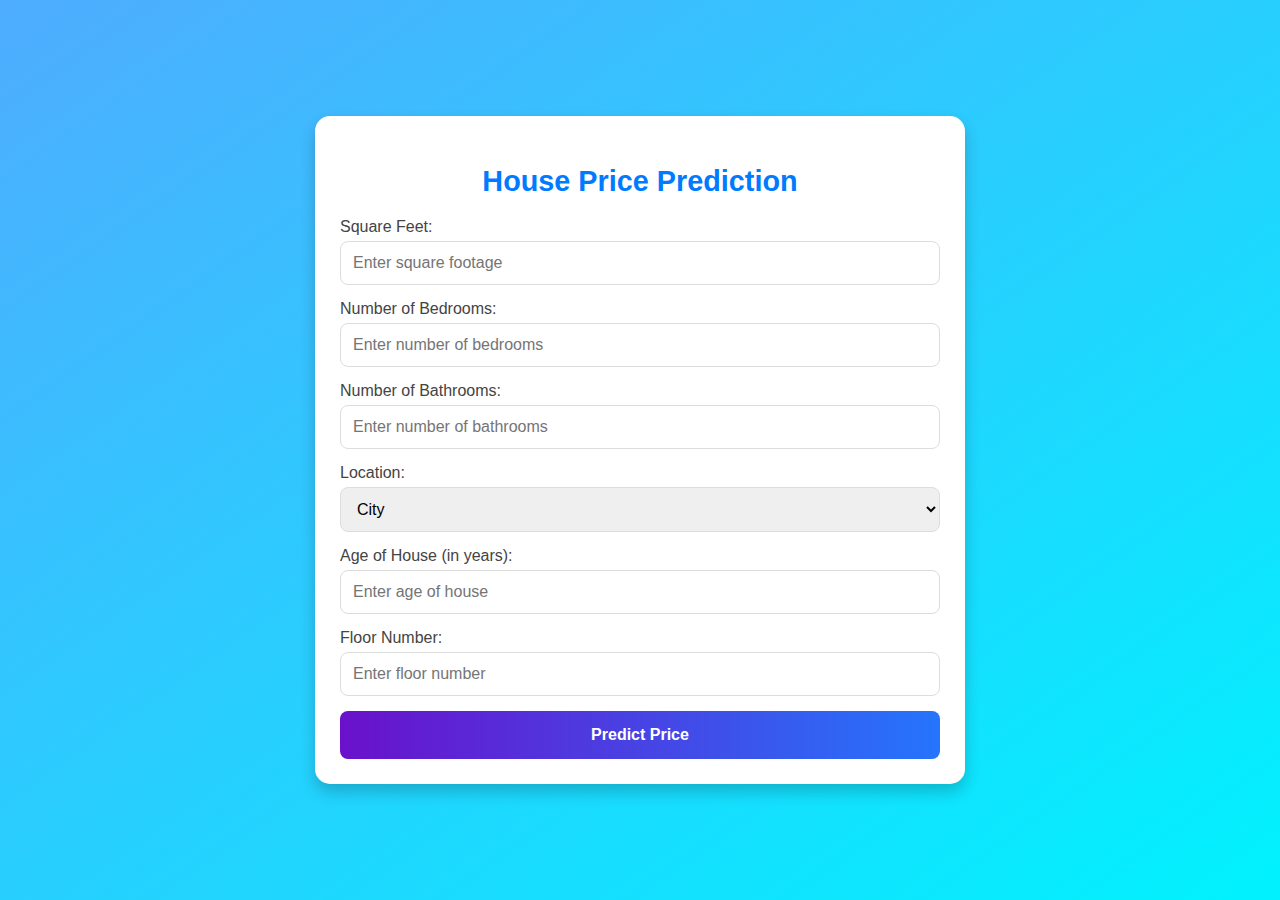
<file: Machine Learning Project/templates/frontend.html>
<!DOCTYPE html>
<html lang="en">
<head>
    <meta charset="UTF-8">
    <meta name="viewport" content="width=device-width, initial-scale=1.0">
    <title>House Price Prediction</title>
    <style>
       body {
            font-family: 'Poppins', Arial, sans-serif;
            margin: 0;
            padding: 0;
            background: linear-gradient(to bottom right, #4facfe, #00f2fe);
            color: #333;
            display: flex;
            justify-content: center;
            align-items: center;
            height: 100vh;
        }

        .container {
            max-width: 600px;
            width: 90%;
            background: #fff;
            border-radius: 15px;
            box-shadow: 0 8px 16px rgba(0, 0, 0, 0.2);
            padding: 25px;
            text-align: center;
            color: #333;
            animation: fadeIn 0.8s ease-in-out;
        }

        @keyframes fadeIn {
            from {
                opacity: 0;
                transform: translateY(20px);
            }
            to {
                opacity: 1;
                transform: translateY(0);
            }
        }

        h2 {
            font-size: 1.8rem;
            color: #007bff;
            margin-bottom: 20px;
            font-weight: 600;
        }

        .form-group {
            margin-bottom: 15px;
            text-align: left;
        }

        label {
            font-size: 1rem;
            color: #444;
            font-weight: 500;
            margin-bottom: 5px;
            display: block;
        }

        input, select {
            width: 100%;
            padding: 12px;
            border: 1px solid #ddd;
            border-radius: 8px;
            font-size: 1rem;
            transition: 0.3s ease;
            box-sizing: border-box;
        }

        input:focus, select:focus {
            outline: none;
            border-color: #007bff;
            box-shadow: 0 0 8px rgba(0, 123, 255, 0.2);
        }

        button {
            width: 100%;
            background: linear-gradient(to right, #6a11cb, #2575fc);
            color: white;
            border: none;
            padding: 15px;
            border-radius: 8px;
            cursor: pointer;
            font-size: 1rem;
            font-weight: bold;
            transition: all 0.3s ease;
        }

        button:hover {
            background: linear-gradient(to right, #2575fc, #6a11cb);
            transform: translateY(-2px);
            box-shadow: 0 6px 12px rgba(0, 0, 0, 0.2);
        }

        .result {
            margin-top: 20px;
            font-size: 1.2rem;
            font-weight: bold;
            color: #28a745;
            padding: 15px;
            background: #f0f9f5;
            border: 1px solid #d4edda;
            border-radius: 8px;
            display: none; /* Initially hidden */
        }

        .result.error {
            color: #dc3545;
            background: #f8d7da;
            border: 1px solid #f5c6cb;
            display: block; /* Shown on error */
        }

        .result.success {
            color: #28a745;
            background: #d4edda;
            border: 1px solid #c3e6cb;
            display: block;
        }
    </style>
</head>
<body>
    <div class="container">
        <h2>House Price Prediction</h2>
        <div class="form-group">
            <label for="square_feet">Square Feet:</label>
            <input type="number" id="square_feet" placeholder="Enter square footage" required min="0">
        </div>
        <div class="form-group">
            <label for="bedrooms">Number of Bedrooms:</label>
            <input type="number" id="bedrooms" placeholder="Enter number of bedrooms" required min="1">
        </div>
        <div class="form-group">
            <label for="bathrooms">Number of Bathrooms:</label>
            <input type="number" id="bathrooms" placeholder="Enter number of bathrooms" required min="1">
        </div>
        <div class="form-group">
            <label for="location">Location:</label>
            <select id="location" required>
                <option value="0">City</option>
                <option value="1">Suburb</option>
            </select>
        </div>
        <div class="form-group">
            <label for="age_of_house">Age of House (in years):</label>
            <input type="number" id="age_of_house" placeholder="Enter age of house" min="0" required>
        </div>
        <div class="form-group">
            <label for="floor_number">Floor Number:</label>
            <input type="number" id="floor_number" placeholder="Enter floor number" required min="1">
        </div>
        <button onclick="makePrediction()">Predict Price</button>
        <div class="result" id="result"></div>
    </div>

    <script>
        async function makePrediction() {
            const square_feet = document.getElementById('square_feet').value;
            const bedrooms = document.getElementById('bedrooms').value;
            const bathrooms = document.getElementById('bathrooms').value;
            const location = document.getElementById('location').value;
            const age_of_house = document.getElementById('age_of_house').value;
            const floor_number = document.getElementById('floor_number').value;

            try {
                const response = await fetch('/predict', {
                    method: 'POST',
                    headers: {
                        'Content-Type': 'application/json',
                    },
                    body: JSON.stringify({
                        square_feet,
                        bedrooms,
                        bathrooms,
                        location,
                        age_of_house,
                        floor_number
                    }),
                });

                const result = await response.json();

                if (result.error) {
                    document.getElementById('result').innerText = `Error: ${result.error}`;
                    document.getElementById('result').classList.add('error');
                    document.getElementById('result').classList.remove('success');
                } else {
                    document.getElementById('result').innerText = `Predicted Price: ₹${result.prediction}`;
                    document.getElementById('result').classList.add('success');
                    document.getElementById('result').classList.remove('error');
                }
            } catch (error) {
                document.getElementById('result').innerText = `Error: ${error.message}`;
                document.getElementById('result').classList.add('error');
                document.getElementById('result').classList.remove('success');
            }
        }
    </script>
</body>
</html>
</file>
